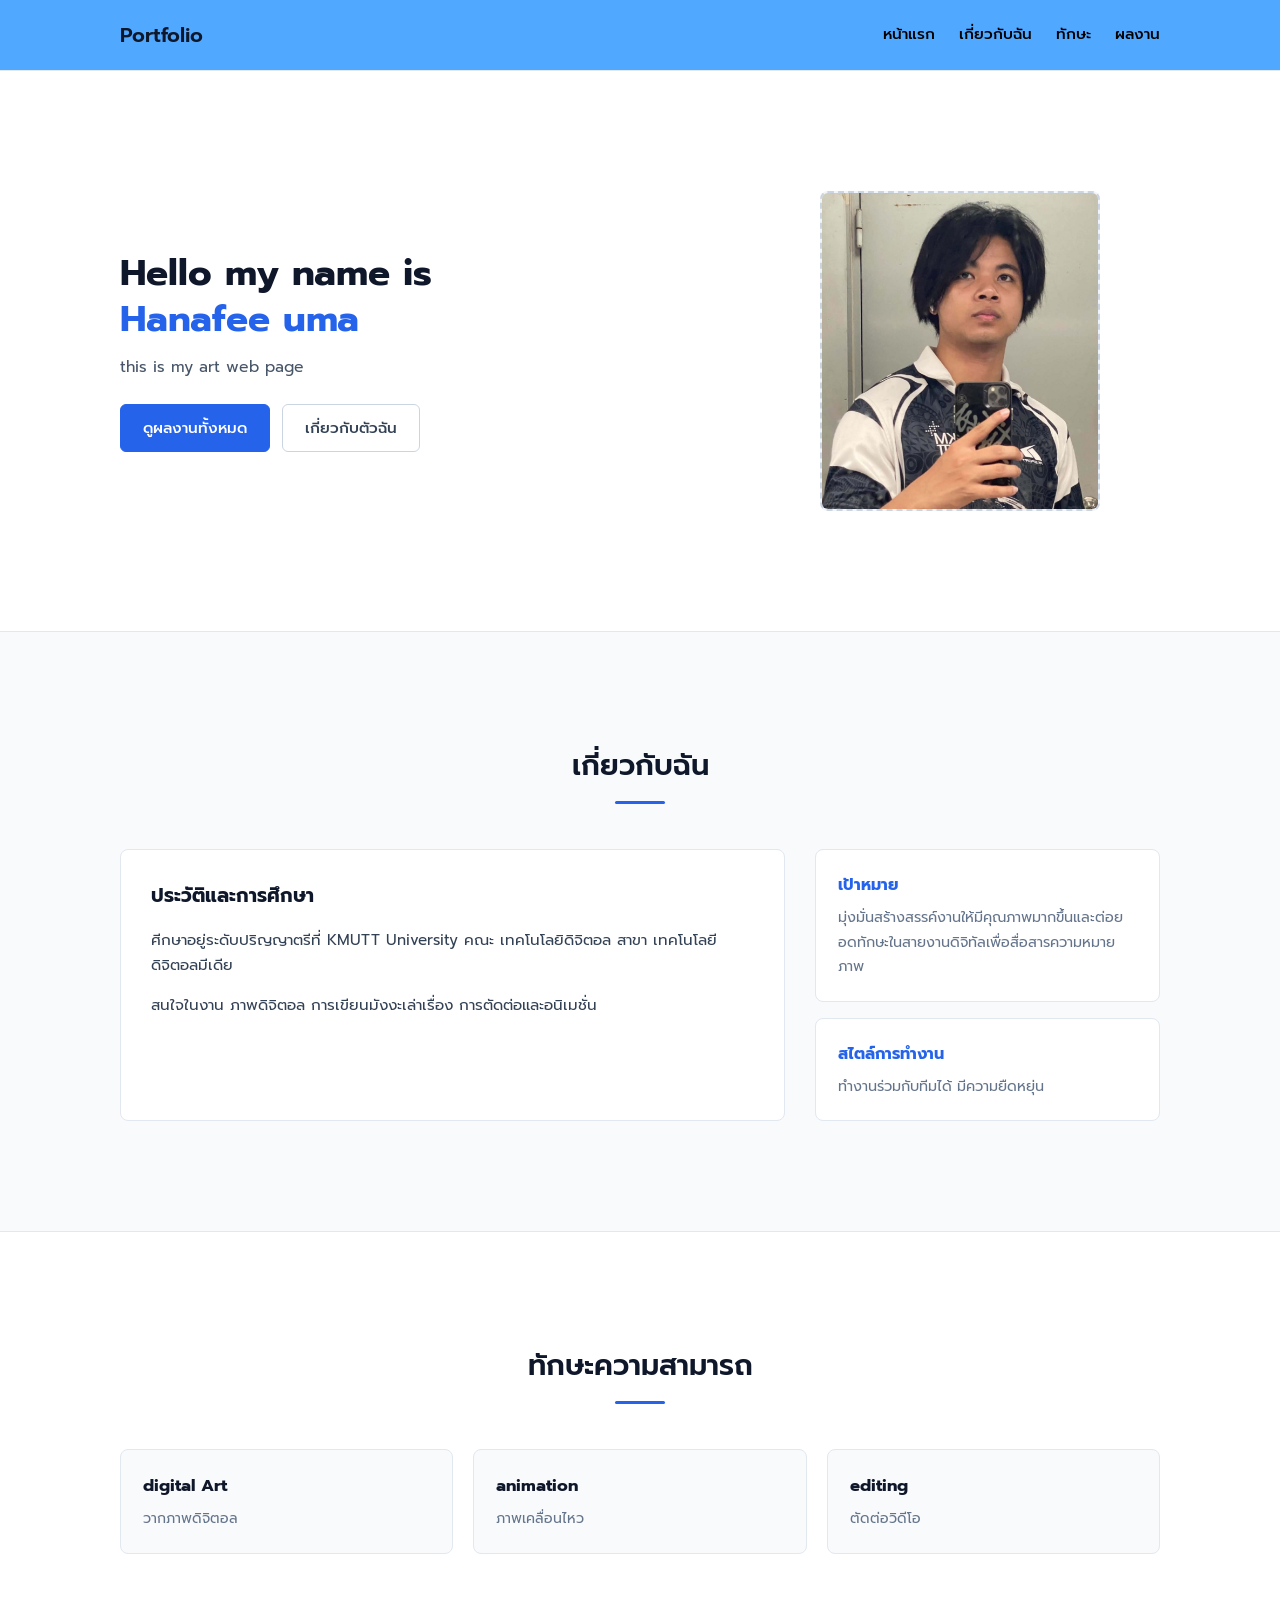
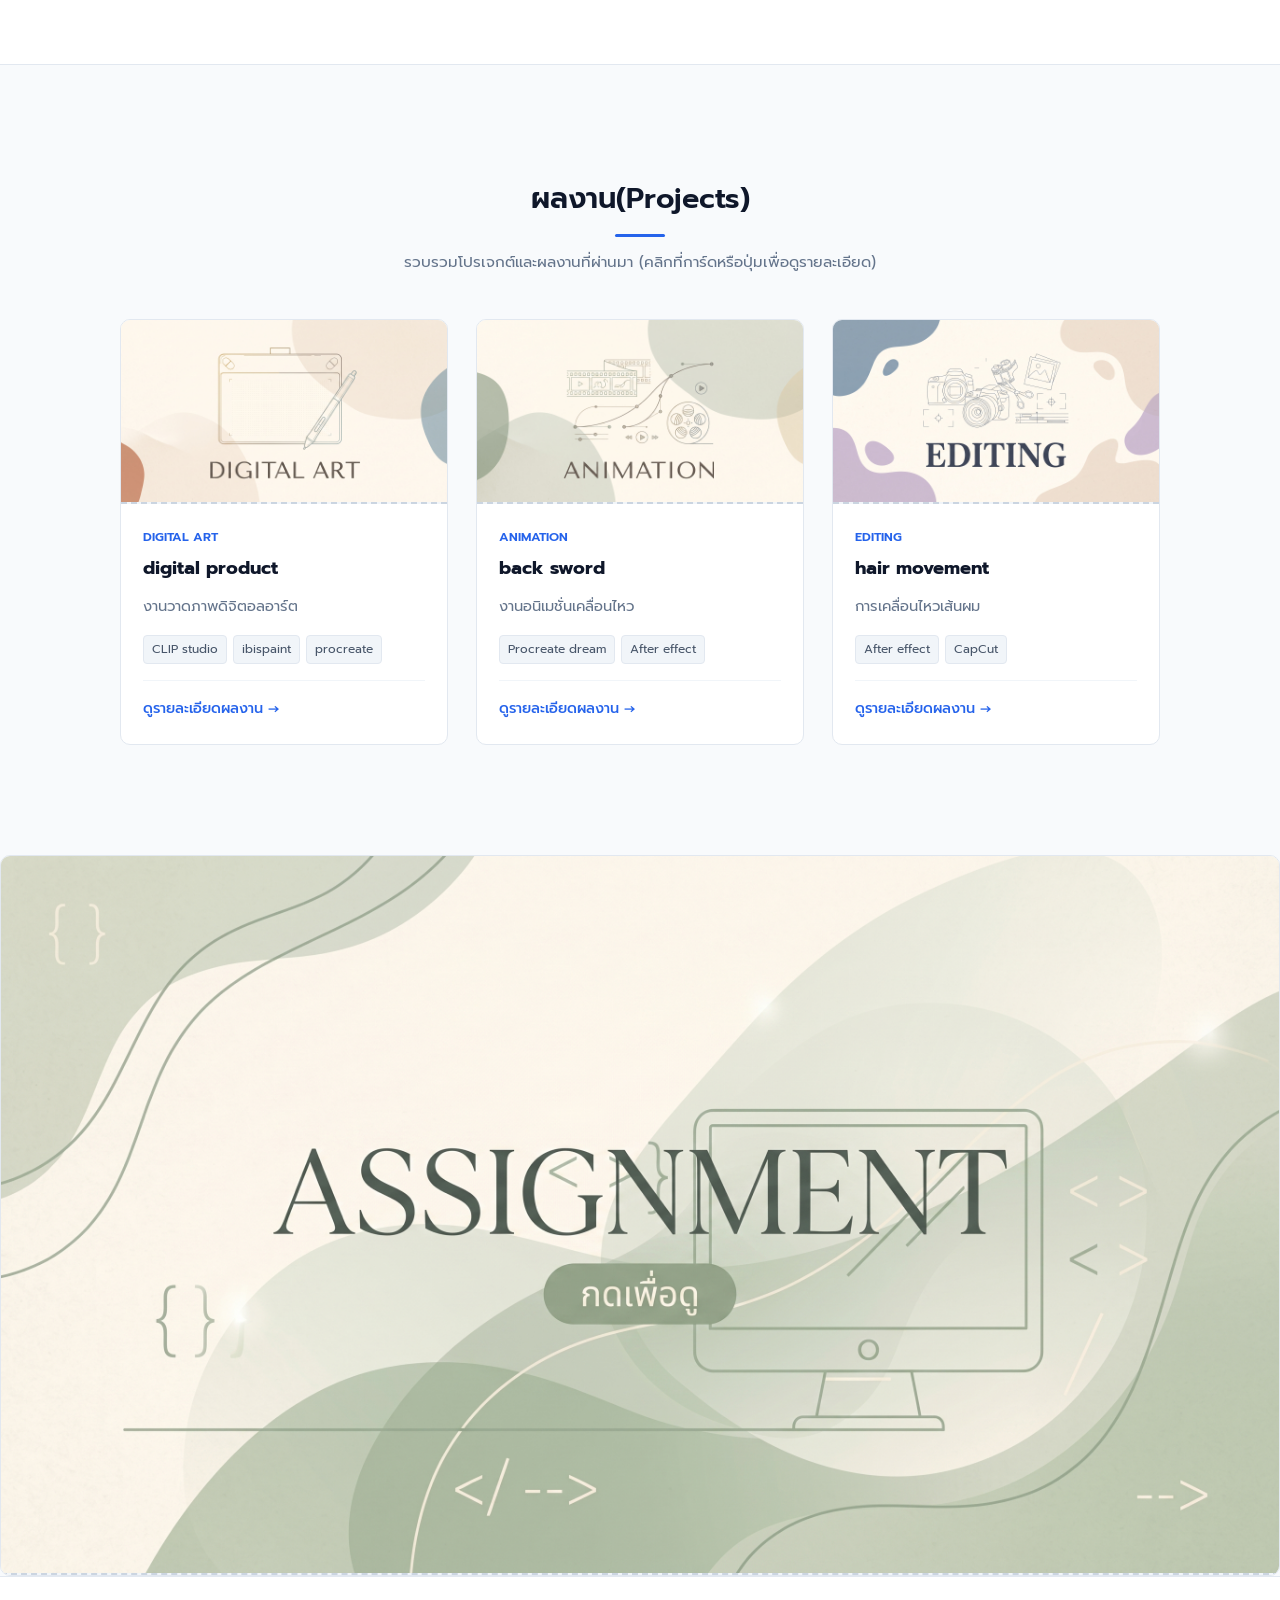
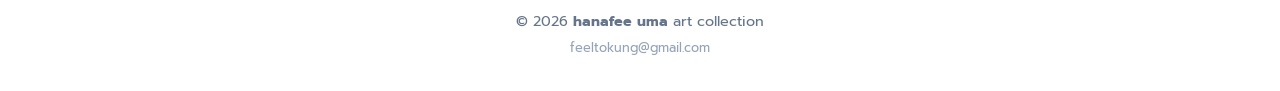
<file: index.html>
<!DOCTYPE html>
<html lang="th">
<head>
    <meta charset="UTF-8">
    <meta name="viewport" content="width=device-width, initial-scale=1.0">
    <title>Portfolio 1050</title>
    <link rel="preconnect" href="https://fonts.googleapis.com">
    <link rel="preconnect" href="https://fonts.gstatic.com" crossorigin>
    <link href="https://fonts.googleapis.com/css2?family=Prompt:wght@300;400;500;600&display=swap" rel="stylesheet">
    <link rel="stylesheet" href="style.css">
</head>
<body>
    

    <!-- ================= NAVBAR ================= -->
    <header class="navbar">
        <div class="container nav-container">
            <a href="#home" class="logo">Portfolio</a>
            <nav>
                <ul class="nav-links">
                    <li><a href="#home">หน้าแรก</a></li>
                    <li><a href="#about">เกี่ยวกับฉัน</a></li>
                    <li><a href="#skills">ทักษะ</a></li>
                    <li><a href="#projects">ผลงาน</a></li>
                </ul>
            </nav>
        </div>
    </header>

    <!-- ================= HERO SECTION ================= -->
    <section id="home" class="hero">
        <div class="container hero-container">
            <div class="hero-text">
                <h1>Hello my name is<br><span class="highlight">Hanafee uma</span></h1>
                <p>
                   this is my art web page
                </p>
                <div class="hero-actions">
                    <a href="#projects" class="btn btn-primary">ดูผลงานทั้งหมด</a>
                    <a href="#about" class="btn btn-secondary">เกี่ยวกับตัวฉัน</a>
                </div>
            </div>

            <div class="hero-image-wrap">
                <!-- ✏️ ช่องว่างใส่รูปโปรไฟล์ -->
                <div class="image-box hero-placeholder"> 
                    <img src="images/p-1.jpg" alt="รูปโปรไฟล์">
                </div>
            </div>
        </div>
    </section>

    <!-- ================= ABOUT SECTION ================= -->
    <section id="about" class="section about-section">
        <div class="container">
            <div class="section-title-wrap">
                <h2>เกี่ยวกับฉัน</h2>
                <div class="title-line"></div>
            </div>

            <div class="about-container">
                <div class="about-card">
                    <h3>ประวัติและการศึกษา</h3>
                    <p>
                        ศีกษาอยู่ระดับปริญญาตรีที่ KMUTT University คณะ เทคโนโลยิดิจิตอล สาขา เทคโนโลยีดิจิตอลมีเดีย
                    </p>
                    <p>
                        สนใจในงาน ภาพดิจิตอล การเขียนมังงะเล่าเรื่อง การตัดต่อและอนิเมชั่น
                    </p>
                </div>

                <div class="about-highlights">
                    <div class="highlight-item">
                        <h4>เป้าหมาย</h4>
                        <p>มุ่งมั่นสร้างสรรค์งานให้มีคุณภาพมากขึ้นและต่อยอดทักษะในสายงานดิจิทัลเพื่อสื่อสารความหมายภาพ</p>
                    </div>
                    <div class="highlight-item">
                        <h4>สไตล์การทำงาน</h4>
                        <p>ทำงานร่วมกับทีมได้ มีความยืดหยุ่น </p>
                    </div>
                </div>
            </div>
        </div>
    </section>

    <!-- ================= SKILLS SECTION ================= -->
    <section id="skills" class="section skills-section">
        <div class="container">
            <div class="section-title-wrap">
                <h2>ทักษะความสามารถ</h2>
                <div class="title-line"></div>
            </div>

            <div class="skills-grid">
                <div class="skill-card">
                    <h4>digital Art</h4>
                    <p>วากภาพดิจิตอล</p>
                </div>
                <div class="skill-card">
                    <h4>animation</h4>
                    <p>ภาพเคลื่อนไหว</p>
                </div>
                <div class="skill-card">
                    <h4>editing</h4>
                    <p>ตัดต่อวิดีโอ</p>
                </div>
            </div>
        </div>
    </section>

    <!-- ================= PROJECTS SECTION ================= -->
    <section id="projects" class="section projects-section">
        <div class="container">
            <div class="section-title-wrap">
                <h2>ผลงาน(Projects)</h2>
                <div class="title-line"></div>
                <p class="section-subtitle">รวบรวมโปรเจกต์และผลงานที่ผ่านมา (คลิกที่การ์ดหรือปุ่มเพื่อดูรายละเอียด)</p>
            </div>

            <div class="projects-grid">

                <!-- 🌟 ชิ้นงานที่ 1 -->
                <div class="project-card">
                    <a href="project-1.html" class="project-img-link">
                        <div class="image-box project-placeholder">
                            
                        <img src="images/p-3.jpg" alt="ชื่อผลงาน 1">
                        </div>
                    </a>
                    <div class="project-info">
                        <span class="project-category">digitaL Art</span>
                        <h3><a href="project-1.html">digital product</a></h3>
                        <p>
                           งานวาดภาพดิจิตอลอาร์ต
                        </p>
                        <div class="project-tags">
                            <span>CLIP studio</span>
                            <span>ibispaint</span>
                            <span>procreate</span>
                        </div>
                        <div class="project-card-footer">
                            <a href="project-1.html" class="btn-detail">ดูรายละเอียดผลงาน &rarr;</a>
                        </div>
                    </div>
                </div>

                <!-- 🌟 ชิ้นงานที่ 2 -->
                <div class="project-card">
                    <a href="project-2.html" class="project-img-link">
                        <div class="image-box project-placeholder">
                          
                           <img src="images/p-4.jpg" alt="ชื่อผลงาน 2">
                        </div>
                    </a>
                    <div class="project-info">
                        <span class="project-category">animation</span>
                        <h3><a href="project-2.html">back sword</a></h3>
                        <p>
                            งานอนิเมชั่นเคลื่อนไหว
                        </p>
                        <div class="project-tags">
                            <span>Procreate dream</span>
                            <span>After effect</span>
                           
                        </div>
                        <div class="project-card-footer">
                            <a href="project-2.html" class="btn-detail">ดูรายละเอียดผลงาน &rarr;</a>
                        </div>
                    </div>
                </div>

                <!-- 🌟 ชิ้นงานที่ 3 -->
                <div class="project-card">
                    <a href="project-3.html" class="project-img-link">
                        <div class="image-box project-placeholder">
                            <img src="images/p-5.jpg" alt="ชื่อผลงาน 3">
                        </div>
                    </a>
                    <div class="project-info">
                        <span class="project-category">editing</span>
                        <h3><a href="project-3.html">hair movement</a></h3>
                        <p>
                            การเคลื่อนไหวเส้นผม
                        </p>
                        <div class="project-tags">
                            <span>After effect</span>
                            <span>CapCut</span>
                            
                        </div>
                        <div class="project-card-footer">
                            <a href="project-3.html" class="btn-detail">ดูรายละเอียดผลงาน &rarr;</a>
                        </div>
                    </div>
                </div>
            </div>
        </div>
    </section>

   <!--  assingment -->
                <div class="project-card">
                    <a href="project-4.html" class="project-img-link">
                        <div class="image-box project-placeholder">
                            <img src="images/p-7.jpg" alt=>
                        </div>
                    </div>
                </div>
            </div>
        </div>
    </section>

    <!-- ================= FOOTER ================= -->
    <footer class="footer">
        <div class="container footer-content">
            <p>&copy; 2026 <strong>hanafee uma</strong> art collection</p>
            <p class="footer-note">feeltokung@gmail.com</p>
        </div>
    </footer>

</body>
</html>
</file>
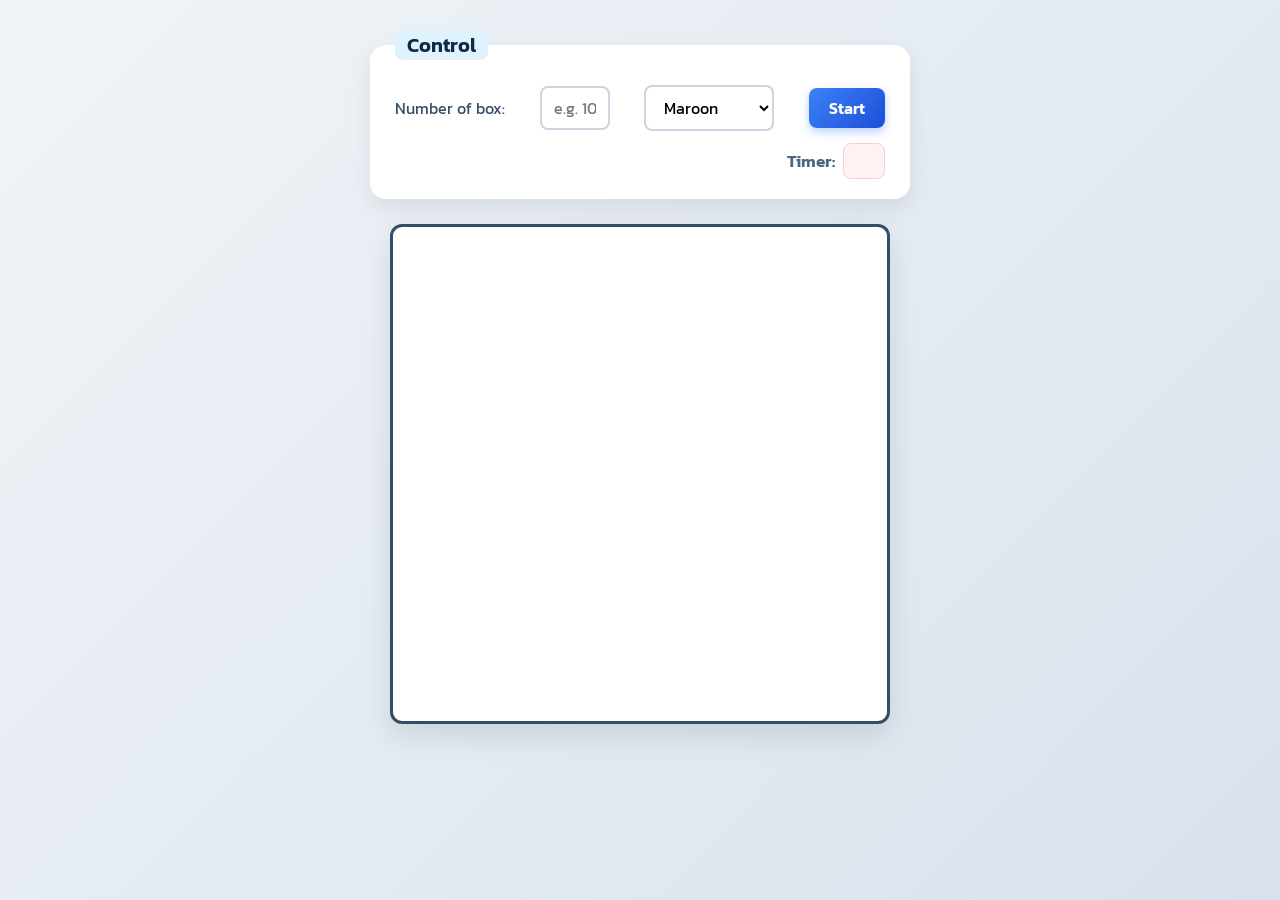
<file: assignment7/index.html>
<!DOCTYPE html>
<html lang="en">
	<head>
		<meta charset="UTF-8">
		<meta name="viewport" content="width=device-width, initial-scale=1.0">
		<title>Square game</title>
		<script type="text/javascript" src="game.js"></script>
		<link rel="stylesheet" type="text/css" href="game.css">
	</head>
	<body>
		<!-- these codes were adapted from https://courses.cs.washington.edu/courses/cse154/17sp/lecture/more-dom/code/squares.html  -->

		<fieldset>
			<legend>Control</legend>
			<label for="numbox">Number of box: </label>
			<input type="text" name="numbox" id="numbox" placeholder="e.g. 10">
			<select name="color" id="color">
				<option value="maroon">Maroon</option>
				<option value="lightgreen">Lightgreen</option>
				<option value="magenta">Magenta</option>
			</select>
			<button id="start">Start</button>
			<div id="timerClock"> Timer:
				<div id="clock"></div>
			</div>
		</fieldset>

		<div id="container">
			<div id="layer"></div>
		</div>
	
	</body>
</html>
</file>
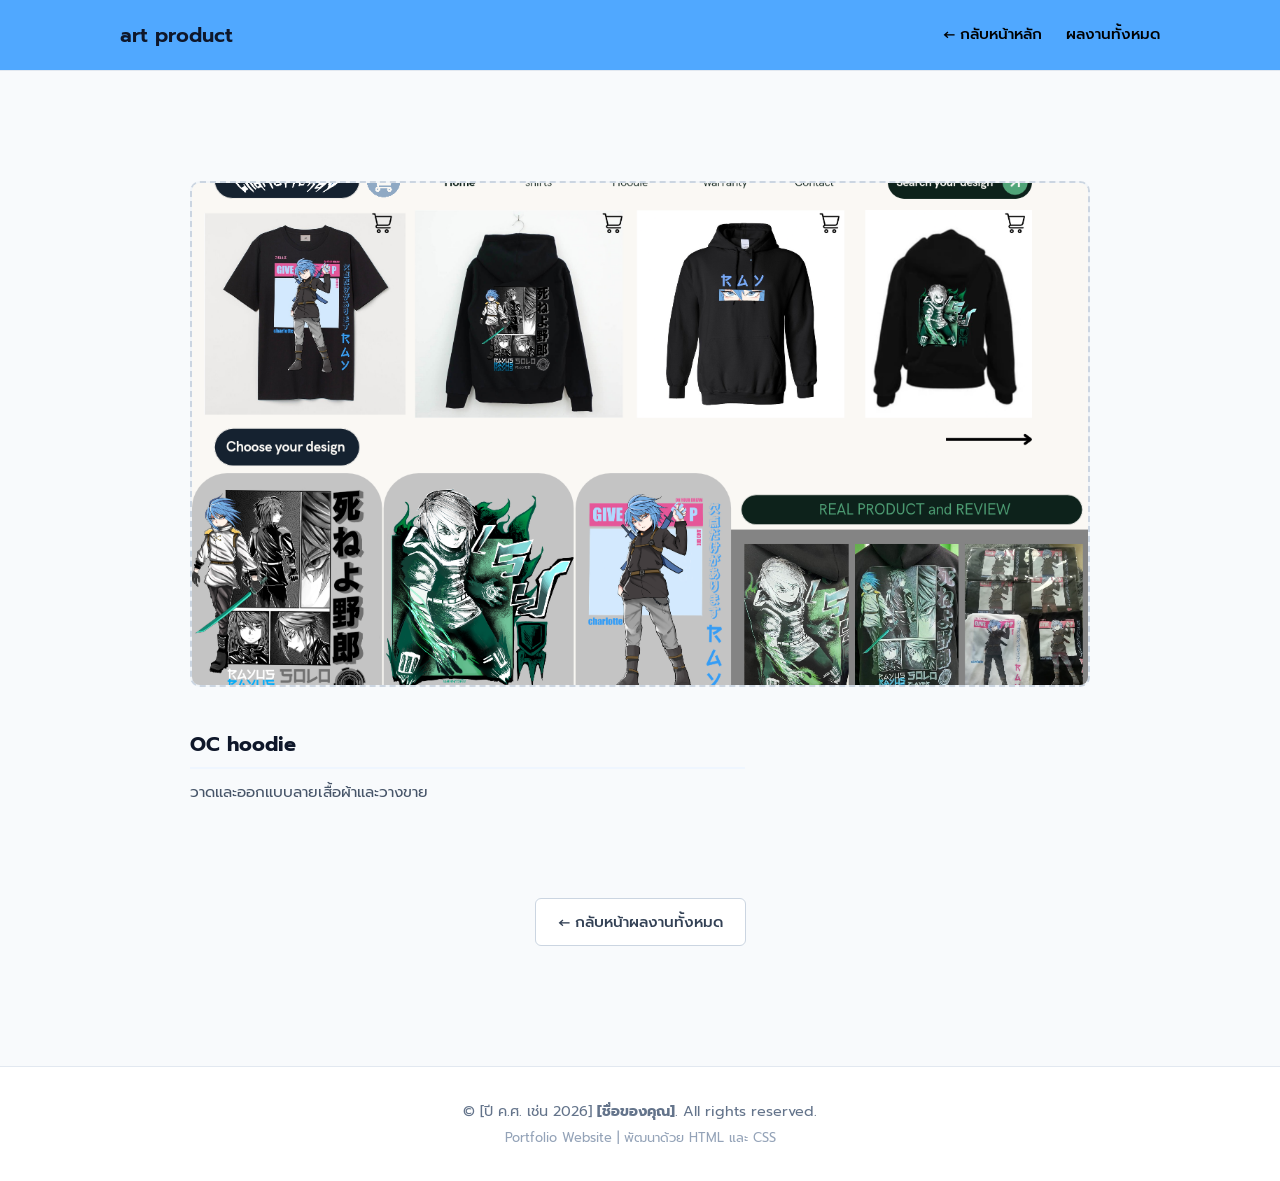
<file: project-1.html>
<!DOCTYPE html>
<html lang="th">
<head>
    <meta charset="UTF-8">
    <meta name="viewport" content="width=device-width, initial-scale=1.0">
    <title>[ชื่อผลงานที่ 1] - รายละเอียดผลงาน</title>
    <link rel="preconnect" href="https://fonts.googleapis.com">
    <link rel="preconnect" href="https://fonts.gstatic.com" crossorigin>
    <link href="https://fonts.googleapis.com/css2?family=Prompt:wght@300;400;500;600&display=swap" rel="stylesheet">
    <link rel="stylesheet" href="style.css">
</head>
<body>

    <!-- ================= NAVBAR ================= -->
    <header class="navbar">
        <div class="container nav-container">
            <a href="index.html" class="logo">art product</a>
            <nav>
                <ul class="nav-links">
                    <li><a href="index.html">← กลับหน้าหลัก</a></li>
                    <li><a href="index.html#projects">ผลงานทั้งหมด</a></li>
                </ul>
            </nav>
        </div>
    </header>

    <!-- ================= PROJECT DETAIL ================= -->
    <main class="section project-detail-section">
        <div class="container detail-container">

            <!-- ✏️ ช่องว่างสำหรับรูปภาพหลัก (Main Banner Image) -->
            <div class="image-box detail-main-image">
                <img src="images/p-2.png" alt="ชื่อผลงานที่ 1: เช่น Web Application Platform">
            </div>

            <!-- ข้อมูลเนื้อหาและรายละเอียดของงาน -->
            <div class="detail-content-grid">
                
                <!-- ฝั่งซ้าย: คำอธิบายอย่างละเอียด -->
                <div class="detail-text-col">
                    <div class="detail-block">
                        <h3>OC hoodie</h3>
                        <p>
                            วาดและออกแบบลายเสื้อผ้าและวางขาย
                        </p>

                    </div>
                </div>

            </div>

            <!-- ปุ่มนำทางด้านล่าง -->
            <div class="detail-footer-nav">
                <a href="index.html#projects" class="btn btn-secondary">&larr; กลับหน้าผลงานทั้งหมด</a>
            </div>

        </div>
    </main>

    <!-- ================= FOOTER ================= -->
    <footer class="footer">
        <div class="container footer-content">
            <p>&copy; [ปี ค.ศ. เช่น 2026] <strong>[ชื่อของคุณ]</strong>. All rights reserved.</p>
            <p class="footer-note">Portfolio Website | พัฒนาด้วย HTML และ CSS</p>
        </div>
    </footer>

</body>
</html>
</file>
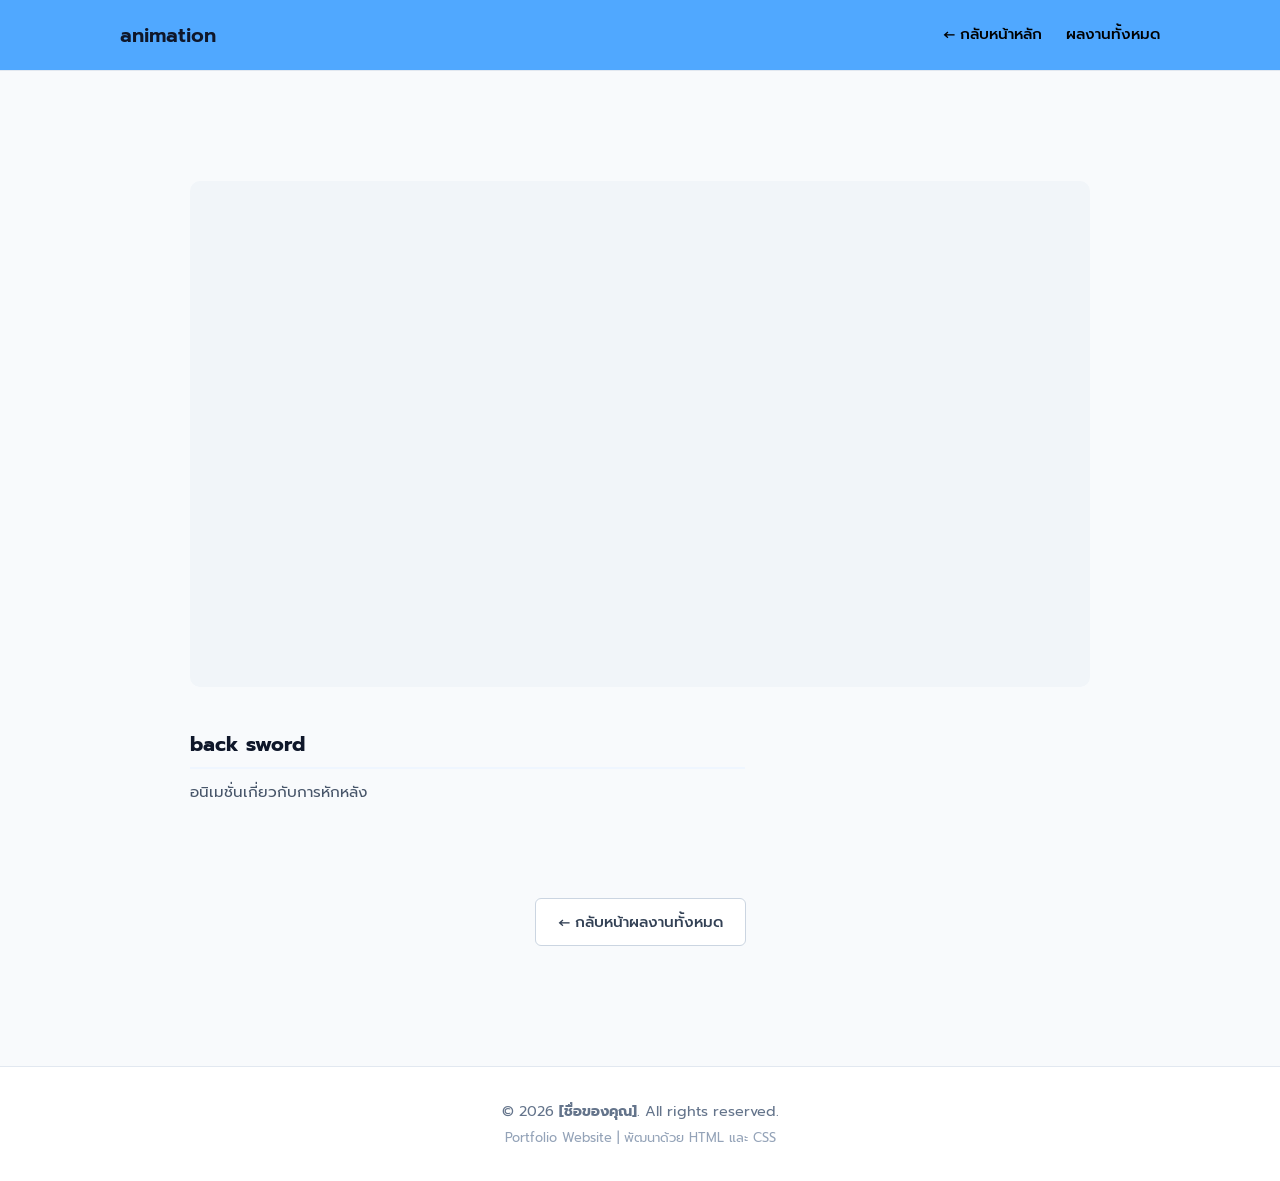
<file: project-2.html>
<!DOCTYPE html>
<html lang="th">
<head>
    <meta charset="UTF-8">
    <meta name="viewport" content="width=device-width, initial-scale=1.0">
    <title>[ชื่อผลงานที่ 2] - รายละเอียดผลงาน</title>
    <link rel="preconnect" href="https://fonts.googleapis.com">
    <link rel="preconnect" href="https://fonts.gstatic.com" crossorigin>
    <link href="https://fonts.googleapis.com/css2?family=Prompt:wght@300;400;500;600&display=swap" rel="stylesheet">
    <link rel="stylesheet" href="style.css">
</head>
<body>

    <!-- ================= NAVBAR ================= -->
    <header class="navbar">
        <div class="container nav-container">
            <a href="index.html" class="logo">animation</a>
            <nav>
                <ul class="nav-links">
                    <li><a href="index.html">← กลับหน้าหลัก</a></li>
                    <li><a href="index.html#projects">ผลงานทั้งหมด</a></li>
                </ul>
            </nav>
        </div>
    </header>

    <!-- ================= PROJECT DETAIL ================= -->
    <main class="section project-detail-section">
        <div class="container detail-container">


           
            <div class="image-box detail-main-image" style="padding: 0; border: none; aspect-ratio: 16/9;">
                <iframe 
                    width="100%" 
                    height="100%" 
                    src="https://www.youtube.com/embed/_OjbWyj_1xU" 
                    title="YouTube video player" 
                    frameborder="0" 
                    allow="accelerometer; autoplay; clipboard-write; encrypted-media; gyroscope; picture-in-picture; web-share" 
                    allowfullscreen
                    style="border-radius: 8px;">
                </iframe>
            </div>

        
            <div class="detail-content-grid">
                
              
                <div class="detail-text-col">
                    <div class="detail-block">
                        <h3>back sword</h3>
                        <p>
                            อนิเมชั่นเกี่ยวกับการหักหลัง
                        </p>
                    </div>
                </div>

            </div>

            <!-- ปุ่มนำทางด้านล่าง -->
            <div class="detail-footer-nav">
                <a href="index.html#projects" class="btn btn-secondary">&larr; กลับหน้าผลงานทั้งหมด</a>
            </div>

        </div>
    </main>

    <!-- ================= FOOTER ================= -->
    <footer class="footer">
        <div class="container footer-content">
            <p>&copy; 2026 <strong>[ชื่อของคุณ]</strong>. All rights reserved.</p>
            <p class="footer-note">Portfolio Website | พัฒนาด้วย HTML และ CSS</p>
        </div>
    </footer>

</body>
</html>
</file>
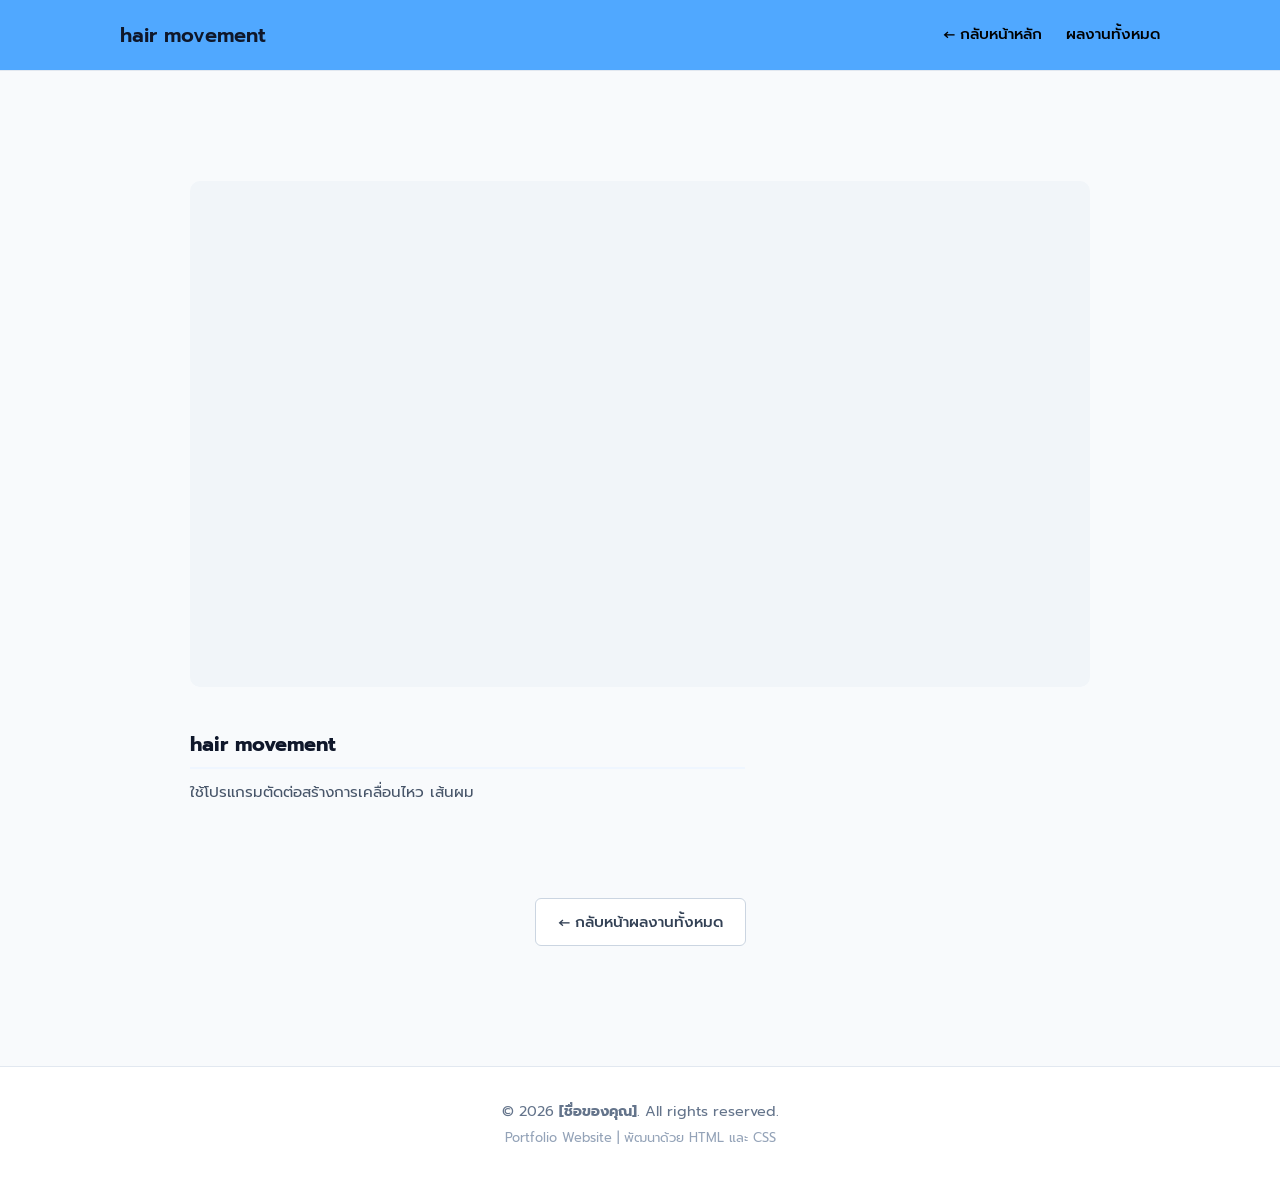
<file: project-3.html>
<!DOCTYPE html>
<html lang="th">
<head>
    <meta charset="UTF-8">
    <meta name="viewport" content="width=device-width, initial-scale=1.0">
    <title>art and product - รายละเอียดผลงาน</title>
    <link rel="preconnect" href="https://fonts.googleapis.com">
    <link rel="preconnect" href="https://fonts.gstatic.com" crossorigin>
    <link href="https://fonts.googleapis.com/css2?family=Prompt:wght@300;400;500;600&display=swap" rel="stylesheet">
    <link rel="stylesheet" href="style.css">
</head>
<body>

    <!-- ================= NAVBAR ================= -->
    <header class="navbar">
        <div class="container nav-container">
            <a href="index.html" class="logo">hair movement</a>
            <nav>
                <ul class="nav-links">
                    <li><a href="index.html">← กลับหน้าหลัก</a></li>
                    <li><a href="index.html#projects">ผลงานทั้งหมด</a></li>
                </ul>
            </nav>
        </div>
    </header>

    <!-- ================= PROJECT DETAIL ================= -->
    <main class="section project-detail-section">
        <div class="container detail-container">

           

            <div class="image-box detail-main-image" style="padding: 0; border: none; aspect-ratio: 16/9;">
    <iframe 
        width="100%" 
        height="100%" 
        src="https://www.youtube.com/embed/QRoK5KVPer0" 
        title="YouTube video player" 
        frameborder="0" 
        allow="accelerometer; autoplay; clipboard-write; encrypted-media; gyroscope; picture-in-picture; web-share" 
        allowfullscreen
        style="border-radius: 8px;">
    </iframe>
</div>

            <div class="detail-content-grid">
                
             
                <div class="detail-text-col">
                    <div class="detail-block">
                        <h3>hair movement</h3>
                        <p>
                          ใช้โปรแกรมตัดต่อสร้างการเคลื่อนไหว เส้นผม
                        </p>

                    </div>
                </div>

            </div>

            <!-- ปุ่มนำทางด้านล่าง -->
            <div class="detail-footer-nav">
                <a href="index.html#projects" class="btn btn-secondary">&larr; กลับหน้าผลงานทั้งหมด</a>
            </div>

        </div>
    </main>

    <!-- ================= FOOTER ================= -->
    <footer class="footer">
        <div class="container footer-content">
            <p>&copy; 2026 <strong>[ชื่อของคุณ]</strong>. All rights reserved.</p>
            <p class="footer-note">Portfolio Website | พัฒนาด้วย HTML และ CSS</p>
        </div>
    </footer>

</body>
</html>
</file>
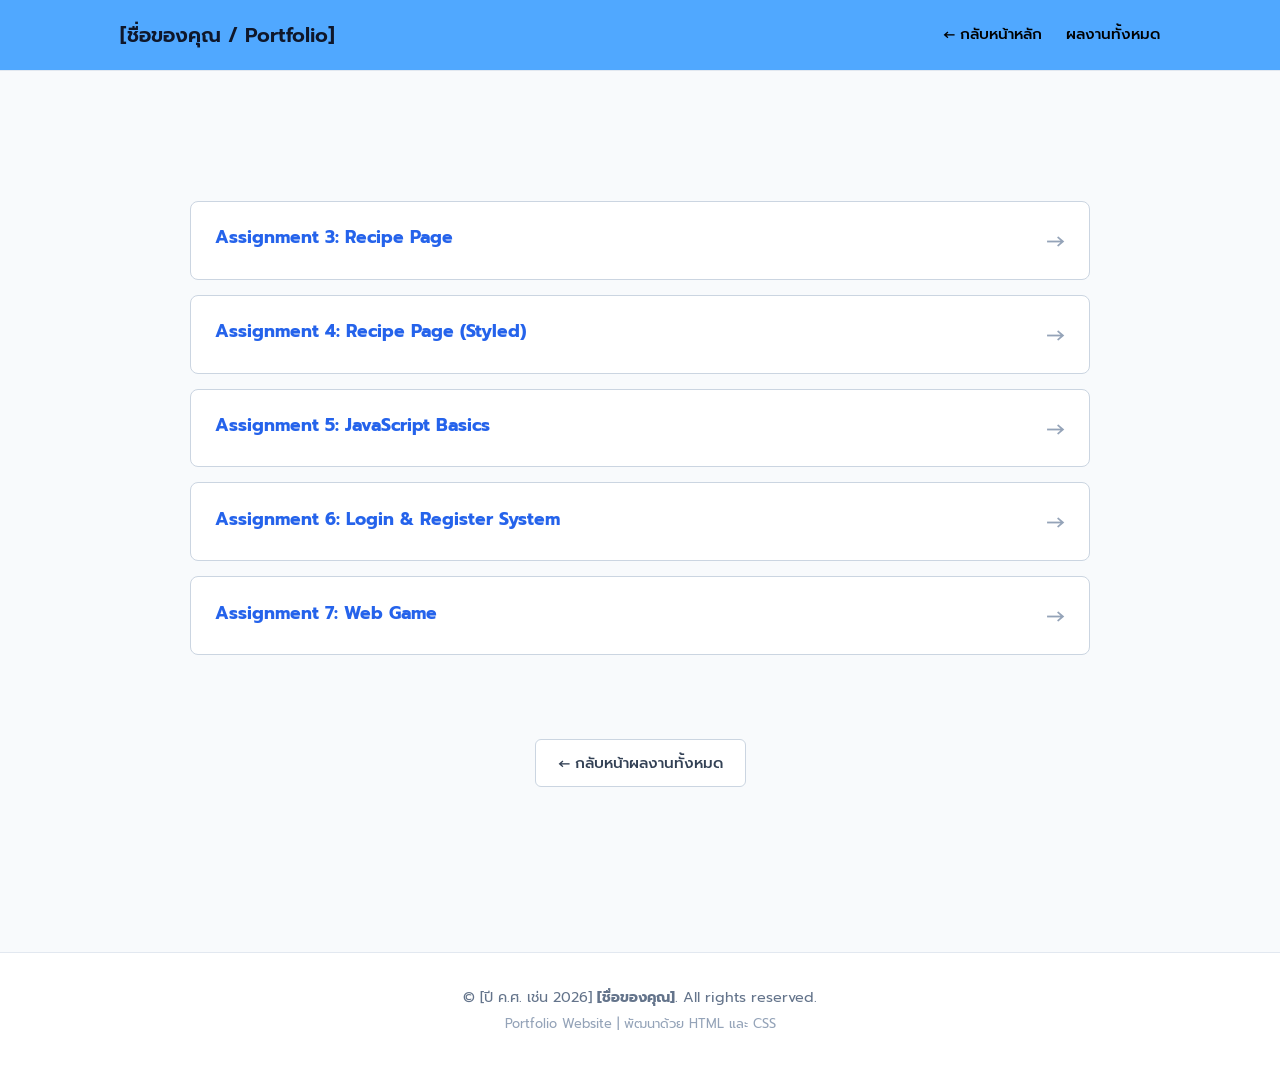
<file: project-4.html>
<!DOCTYPE html>
<html lang="th">
<head>
    <meta charset="UTF-8">
    <meta name="viewport" content="width=device-width, initial-scale=1.0">
    <title>Web Development Assignments - รายละเอียดผลงาน</title>
    <link rel="preconnect" href="https://fonts.googleapis.com">
    <link rel="preconnect" href="https://fonts.gstatic.com" crossorigin>
    <link href="https://fonts.googleapis.com/css2?family=Prompt:wght@300;400;500;600&display=swap" rel="stylesheet">
    <link rel="stylesheet" href="style.css">
    <style>
    </style>
</head>
<body>

    <!-- ================= NAVBAR ================= -->
    <header class="navbar">
        <div class="container nav-container">
            <a href="index.html" class="logo">[ชื่อของคุณ / Portfolio]</a>
            <nav>
                <ul class="nav-links">
                    <li><a href="index.html">← กลับหน้าหลัก</a></li>
                    <li><a href="index.html#projects">ผลงานทั้งหมด</a></li>
                </ul>
            </nav>
        </div>
    </header>

    <!-- ================= PROJECT DETAIL ================= -->
    <main class="section project-detail-section">
        <div class="container detail-container">

    
            <!-- ข้อมูลเนื้อหาและรายละเอียดของงาน -->
            <div class="detail-content-grid" style="grid-template-columns: 1fr;"> <!-- ปรับให้เป็น 1 คอลัมน์กว้างๆ -->
                
                <div class="detail-text-col">
                    <div class="detail-block">
                       
                        <!-- ================= รายการปุ่ม ASSIGNMENT ================= -->
                        <div class="assignment-list">
                            
                            <!-- Assignment 3 -->
                            <a href="./assignment-3/recipe.html" target="_blank" class="assignment-btn">
                                <div class="assignment-info">
                                    <h4>Assignment 3: Recipe Page</h4>
                                   
                                </div>
                                <div class="assignment-icon">&rarr;</div>
                            </a>

                            <!-- Assignment 4 -->
                            <a href="./assignment4/recipe.html" target="_blank" class="assignment-btn">
                                <div class="assignment-info">
                                    <h4>Assignment 4: Recipe Page (Styled)</h4>
                                   
                                </div>
                                <div class="assignment-icon">&rarr;</div>
                            </a>

                            <!-- Assignment 5 -->
                            <a href="./assignment5/index.html" target="_blank" class="assignment-btn">
                                <div class="assignment-info">
                                    <h4>Assignment 5: JavaScript Basics</h4>
                                    
                                </div>
                                <div class="assignment-icon">&rarr;</div>
                            </a>

                            <!-- Assignment 6 -->
                            <a href="./assignment-6/login.html" target="_blank" class="assignment-btn">
                                <div class="assignment-info">
                                    <h4>Assignment 6: Login & Register System</h4>
                                    
                                </div>
                                <div class="assignment-icon">&rarr;</div>
                            </a>

                            <!-- Assignment 7 -->
                            <a href="./assignment7/index.html" target="_blank" class="assignment-btn">
                                <div class="assignment-info">
                                    <h4>Assignment 7: Web Game</h4>
                        
                                </div>
                                <div class="assignment-icon">&rarr;</div>
                            </a>

                        </div>
                       

                    </div>

            </div>

  
            <div class="detail-footer-nav">
                <a href="index.html#projects" class="btn btn-secondary">&larr; กลับหน้าผลงานทั้งหมด</a>
            </div>

        </div>
    </main>

    <!-- ================= FOOTER ================= -->
    <footer class="footer">
        <div class="container footer-content">
            <p>&copy; [ปี ค.ศ. เช่น 2026] <strong>[ชื่อของคุณ]</strong>. All rights reserved.</p>
            <p class="footer-note">Portfolio Website | พัฒนาด้วย HTML และ CSS</p>
        </div>
    </footer>

</body>
</html>
</file>
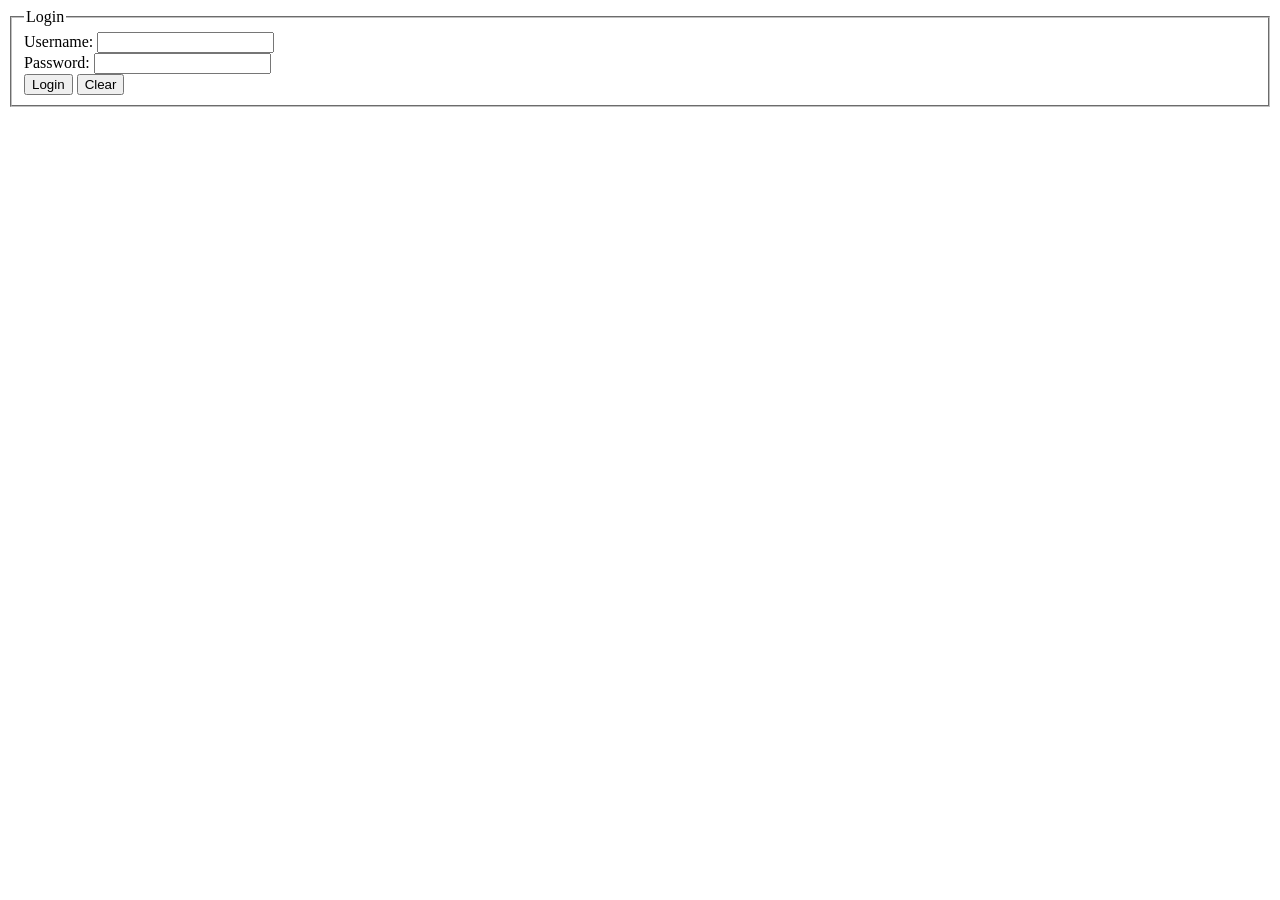
<file: assignment-6/login.html>
<!DOCTYPE html>
<html>
	<head>
		<meta charset="UTF-8">
		<title>Login</title>
		<script type="text/javascript" src="login.js"></script>
	</head>
	<body>
		<form name="myLogin" id = "myLogin">
			<fieldset>
				<legend>Login</legend>
				Username: 
				<input type="text" name="username" id="username" required>
				<br>
				Password: 
				<input type="password" name="password" required>
				<br>
				<input type="submit" value="Login" id="loginBtn">
				<input type="reset" value="Clear" id="clearBtn">

			</fieldset>
			

		</form>
		
	</body>
</html>
</file>
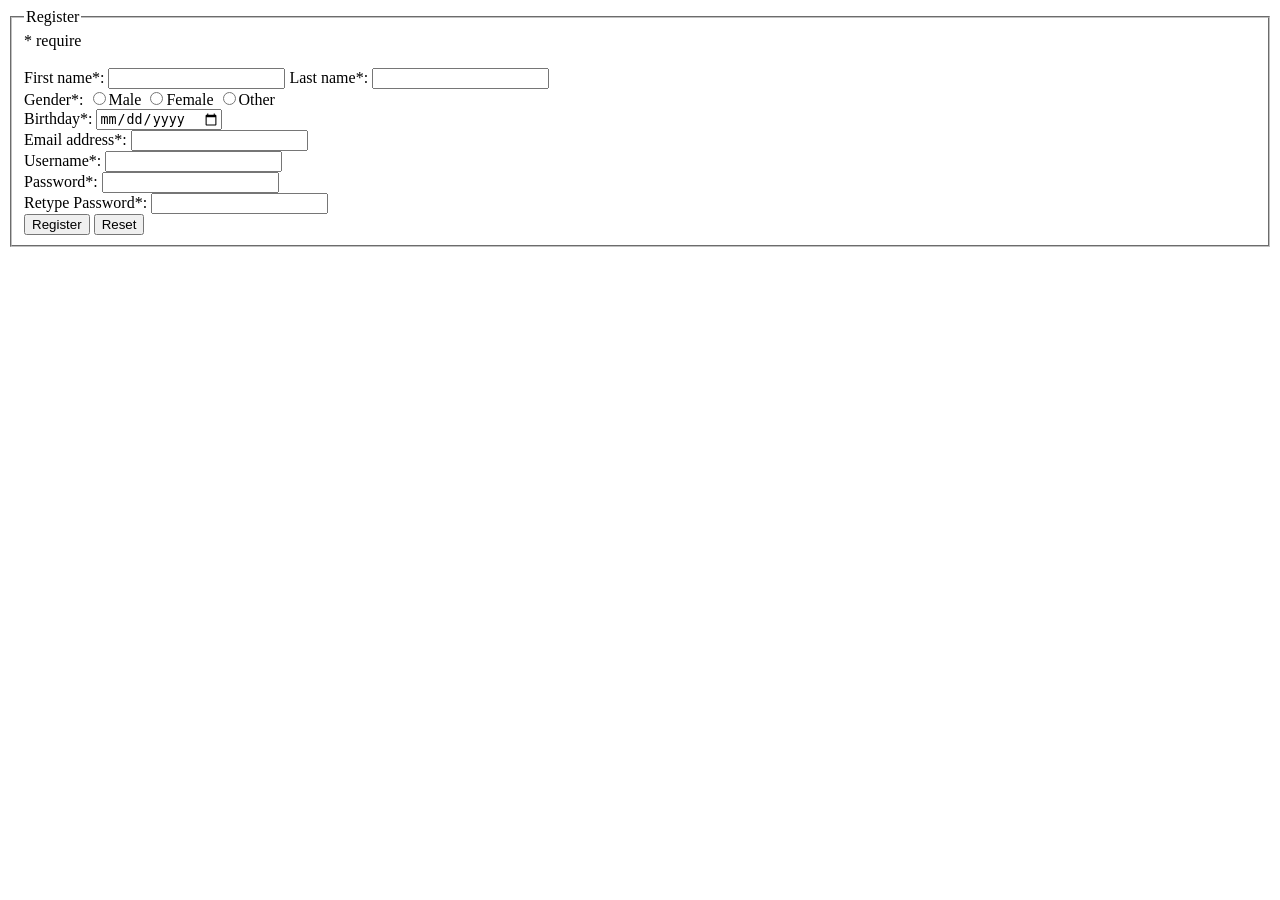
<file: assignment-6/register.html>
<!DOCTYPE html>
<html>
	<head>
		<meta charset="UTF-8">
		<title>Register</title>
		<script type="text/javascript" src="register.js"></script>
	</head>
	<body>
		<form name="myRegister" id="myRegister" action="login.html">
			<fieldset>
				<legend>Register</legend>
				<span>* require</span> <br>
				<span id="errormsg"></span> <br>
				First name*: 
				<input type="text" name="firstname" required>
				Last name*: 
				<input type="text" name="lastname" >
				<br>
				Gender*: 
				<input type="radio" name="gender" value="male" >Male
				<input type="radio" name="gender" value="female" >Female
				<input type="radio" name="gender" value="other" >Other
				<br>
				Birthday*: 
				<input type="date" name="bday" value="" >
				<br>
				Email address*: 
				<input type="email" name="email" >
				<br>
				Username*: 
				<input type="text" name="username" >
				<br>
				Password*: 
				<input type="password" name="password" required>
				<br>
				Retype Password*: 
				<input type="password" name="password" required>
				<br>
				<input type="submit" value="Register" id="registerBtn">
				<input type="reset" value="Reset" id="resetBtn">
			</fieldset>
		</form>

		
	</body>
</html>
</file>
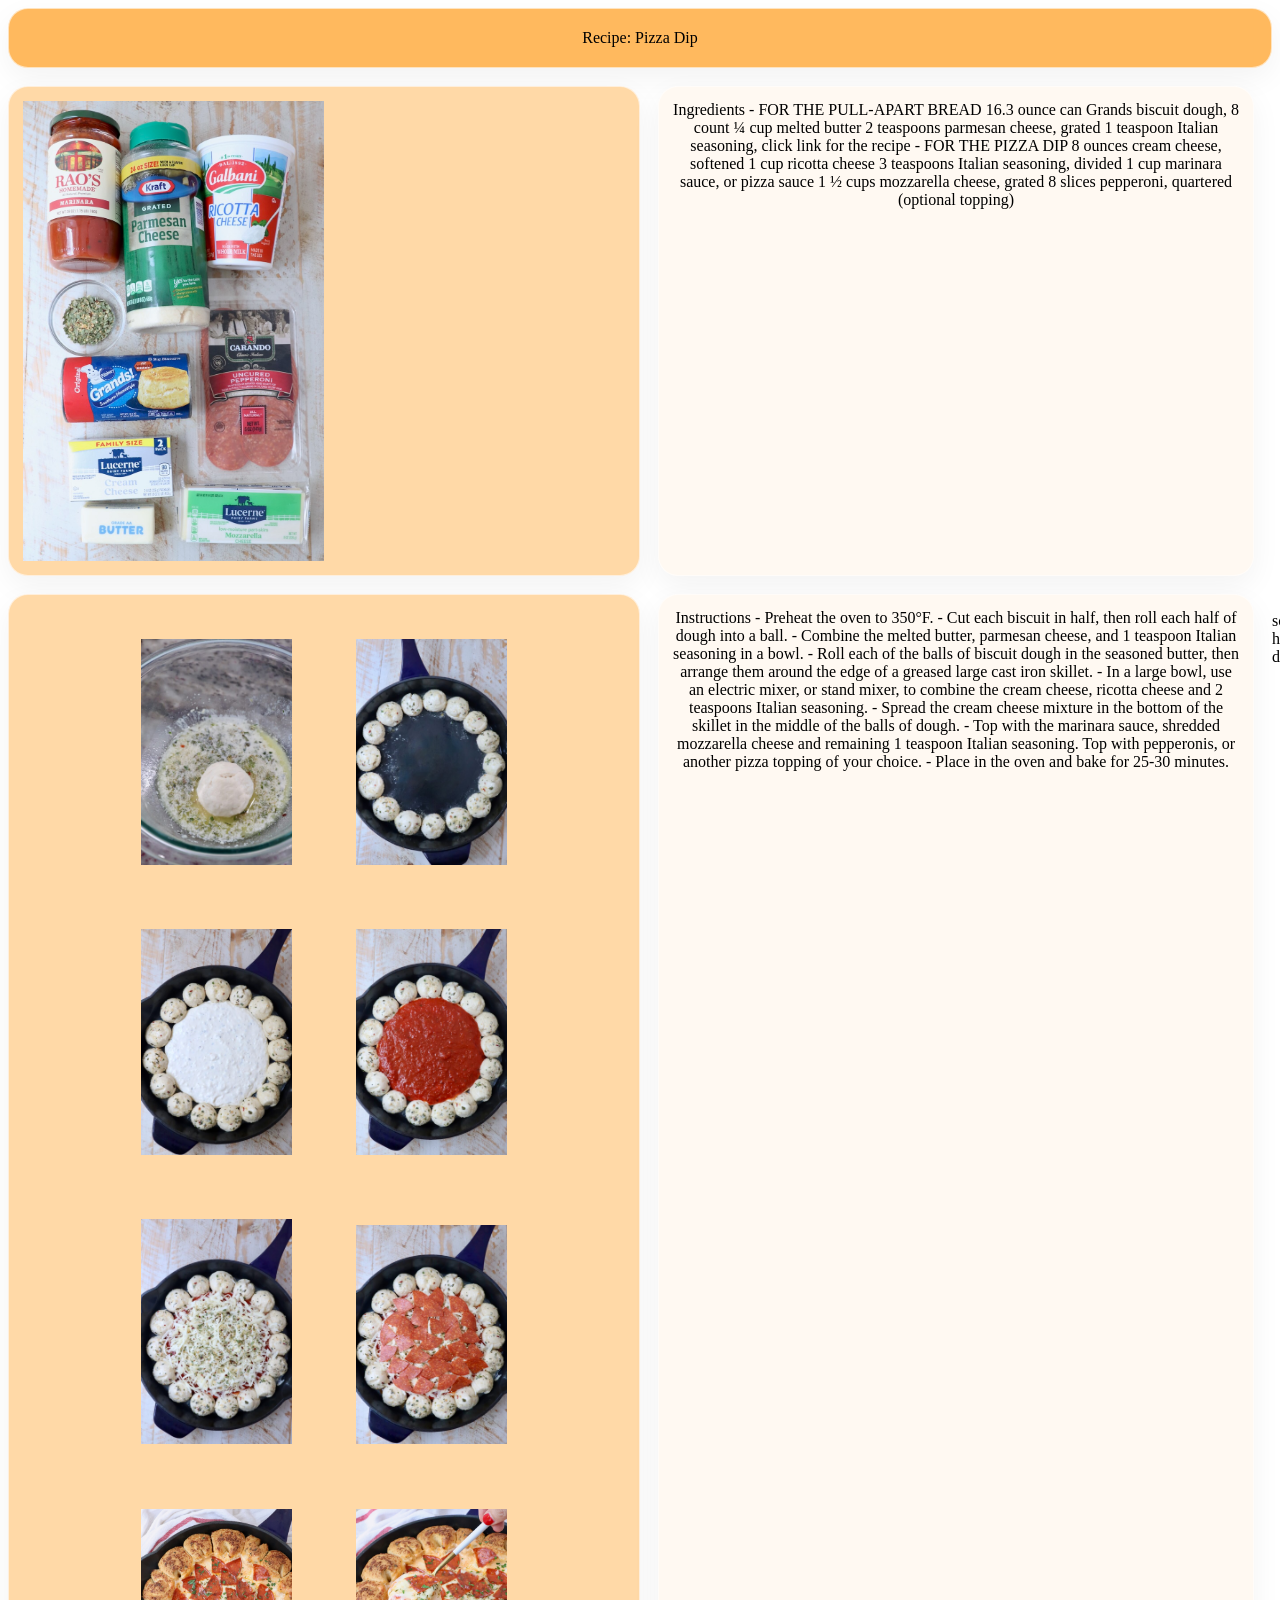
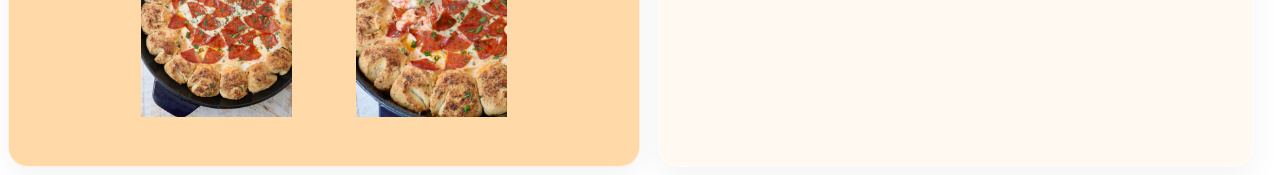
<file: assignment4/recipe.html>
<!DOCTYPE html>
<html>
<head>
	<meta charset='utf-8'>
	<meta http-equiv='X-UA-Compatible' content='IE=edge'>
	<title>Gluten Free General Tso’s Chicken</title>
	<meta name='viewport' content='width=device-width, initial-scale=1'>
	<link rel='stylesheet' type='text/css' media='screen' href='main.css'>
</head>
<body>
	<div class="grid-container">
        <div id="header">Recipe: Pizza Dip</div>
        <div id="main1"> <img src="pic/pizza-dip-1.jpeg" alt=""></div>
        <div id="main2">Ingredients
	- FOR THE PULL-APART BREAD

16.3 ounce can Grands biscuit dough, 8 count
¼ cup melted butter
2 teaspoons parmesan cheese, grated
1 teaspoon Italian seasoning, click link for the recipe

- FOR THE PIZZA DIP

8 ounces cream cheese, softened
1 cup ricotta cheese
3 teaspoons Italian seasoning, divided
1 cup marinara sauce, or pizza sauce
1 ½ cups mozzarella cheese, grated
8 slices pepperoni, quartered (optional topping)	</div>
        <div id="right"><img src="pic/pizza-dip-2.jpeg" alt="">
		<img src="pic/pizza-dip-3.jpeg" alt="">
	    <img src="pic/pizza-dip-4.jpeg" alt="">
        <img src="pic/pizza-dip-5.jpeg" alt="">
        <img src="pic/pizza-dip-6.jpeg" alt="">
        <img src="pic/pizza-dip-7.jpeg" alt="">
        <img src="pic/pizza-dip-8.jpeg" alt="">
        <img src="pic/pizza-dip-9.jpeg" alt="">
       </div>
		
		<div id="footer">Instructions

- Preheat the oven to 350°F.
- Cut each biscuit in half, then roll each half of dough into a ball.
- Combine the melted butter, parmesan cheese, and 1 teaspoon Italian seasoning in a bowl.
- Roll each of the balls of biscuit dough in the seasoned butter, then arrange them around the edge of a greased large cast iron skillet.
- In a large bowl, use an electric mixer, or stand mixer, to combine the cream cheese, ricotta cheese and 2 teaspoons Italian seasoning.
- Spread the cream cheese mixture in the bottom of the skillet in the middle of the balls of dough.
- Top with the marinara sauce, shredded mozzarella cheese and remaining 1 teaspoon Italian seasoning. Top with pepperonis, or another pizza topping of your choice.
- Place in the oven and bake for 25-30 minutes.</div>
	<br>
	source: https://whitneybond.com/pizza-dip/
	
</body>
</html>
</file>
<file: style.css>
* {
    margin: 0;
    padding: 0;
    box-sizing: border-box;
}

html {
    scroll-behavior: smooth;
    font-size: 16px;
}

body {
    font-family: 'Prompt', Arial, sans-serif;
    background-color: #f8fafc;
    color: #334155;
    line-height: 1.7;
}

.container {
    width: 90%;
    max-width: 1040px;
    margin: 0 auto;
}

a {
    text-decoration: none;
    color: inherit;
    transition: 0.2s ease;
}

/* ========================================================
   ปุ่ม (Buttons)
   ======================================================== */
.btn {
    display: inline-block;
    padding: 10px 22px;
    border-radius: 6px;
    font-size: 0.95rem;
    font-weight: 500;
    cursor: pointer;
    transition: 0.2s ease;
}

.btn-primary {
    background-color: #2563eb;
    color: #ffffff !important;
    border: 1px solid #2563eb;
}

.btn-primary:hover {
    background-color: #1d4ed8;
    border-color: #1d4ed8;
}

.btn-secondary {
    background-color: #ffffff;
    color: #334155;
    border: 1px solid #cbd5e1;
}

.btn-secondary:hover {
    background-color: #f1f5f9;
    border-color: #94a3b8;
}

/* ========================================================
   กล่องจำลองใส่รูปภาพ (Placeholders)
   ======================================================== */
.image-box {
    background-color: #f1f5f9;
    border: 2px dashed #cbd5e1;
    border-radius: 8px;
    display: flex;
    align-items: center;
    justify-content: center;
    position: relative;
    overflow: hidden;
    transition: 0.2s ease;
}

.image-box:hover {
    border-color: #2563eb;
}

.placeholder-content {
    text-align: center;
    padding: 20px;
    color: #64748b;
}

.placeholder-icon {
    font-size: 2rem;
    display: block;
    margin-bottom: 6px;
}

.placeholder-title {
    font-weight: 600;
    font-size: 0.95rem;
    color: #475569;
    margin-bottom: 2px;
}

.placeholder-desc {
    font-size: 0.8rem;
    color: #94a3b8;
}

.image-box img {
    width: 100%;
    height: 100%;
    object-fit: cover;
    display: block;
}

/* ========================================================
   หัวข้อประจำ Section
   ======================================================== */
.section {
    padding: 110px 0;
}

.section-title-wrap {
    text-align: center;
    margin-bottom: 45px;
}

.section-title-wrap h2 {
    font-size: 1.8rem;
    color: #0f172a;
    font-weight: 600;
}

.title-line {
    width: 50px;
    height: 3px;
    background-color: #2563eb;
    margin: 10px auto 12px;
    border-radius: 2px;
}

.section-subtitle {
    font-size: 0.95rem;
    color: #64748b;
}

/* ========================================================
   แถบเมนูด้านบน (Navbar)
   ======================================================== */
.navbar {
    background-color: #50a8ff;
    border-bottom: 1px solid #e2e8f0;
    position: sticky;
    top: 0;
    z-index: 100;
}

.nav-container {
    display: flex;
    justify-content: space-between;
    align-items: center;
    padding: 18px 0;
    
}

.logo {
    font-size: 1.25rem;
    font-weight: 600;
    color: #0f172a;
}

.nav-links {
    list-style: none;
    display: flex;
    gap: 24px;
}

.nav-links a {
    font-size: 0.95rem;
    color: #000000;
    font-weight: 500;
}

.nav-links a:hover {
    color: #2563eb;
}

/* ========================================================
   ส่วนแนะนำตัว (Hero Section)
   ======================================================== */
.hero {
    padding: 120px 0;
    background-color: #ffffff;
    border-bottom: 1px solid #e2e8f0;
}

.hero-container {
    display: flex;
    align-items: center;
    justify-content: space-between;
    gap: 40px;
}

.hero-text {
    flex: 1.2;
}

.greeting-tag {
    display: inline-block;
    font-size: 0.85rem;
    background-color: #eff6ff;
    color: #2563eb;
    padding: 4px 12px;
    border-radius: 4px;
    margin-bottom: 14px;
    font-weight: 500;
}

.hero-text h1 {
    font-size: 2.3rem;
    line-height: 1.25;
    color: #0f172a;
    margin-bottom: 12px;
}

.highlight {
    color: #2563eb;
}

.hero-text h3 {
    font-size: 1.15rem;
    font-weight: 400;
    color: #64748b;
    margin-bottom: 16px;
}

.hero-text p {
    font-size: 0.98rem;
    color: #475569;
    margin-bottom: 24px;
    max-width: 520px;
}

.hero-actions {
    display: flex;
    gap: 12px;
}

.hero-image-wrap {
    flex: 0.8;
    display: flex;
    justify-content: center;
}

.hero-placeholder {
    width: 280px;
    height: 320px;
}

/* ========================================================
   เกี่ยวกับฉัน (About Section)
   ======================================================== */
.about-section {
    background-color: #f8fafc;
}

.about-container {
    display: flex;
    gap: 30px;
}

.about-card {
    flex: 1.4;
    background-color: #ffffff;
    padding: 30px;
    border-radius: 8px;
    border: 1px solid #e2e8f0;
}

.about-card h3 {
    font-size: 1.2rem;
    color: #0f172a;
    margin-bottom: 14px;
}

.about-card p {
    margin-bottom: 14px;
    font-size: 0.95rem;
}

.about-card p:last-child {
    margin-bottom: 0;
}

.about-highlights {
    flex: 0.8;
    display: flex;
    flex-direction: column;
    gap: 16px;
}

.highlight-item {
    background-color: #ffffff;
    padding: 22px;
    border-radius: 8px;
    border: 1px solid #e2e8f0;
}

.highlight-item h4 {
    font-size: 1rem;
    color: #2563eb;
    margin-bottom: 6px;
}

.highlight-item p {
    font-size: 0.9rem;
    color: #64748b;
}

/* ========================================================
   ทักษะ (Skills Section)
   ======================================================== */
.skills-section {
    background-color: #ffffff;
    border-top: 1px solid #e2e8f0;
    border-bottom: 1px solid #e2e8f0;
}

.skills-grid {
    display: grid;
    grid-template-columns: repeat(auto-fit, minmax(280px, 1fr));
    gap: 20px;
}

.skill-card {
    background-color: #f8fafc;
    border: 1px solid #e2e8f0;
    padding: 22px;
    border-radius: 8px;
    transition: 0.2s ease;
}

.skill-card:hover {
    border-color: #94a3b8;
    background-color: #ffffff;
}

.skill-card h4 {
    font-size: 1.05rem;
    color: #0f172a;
    margin-bottom: 6px;
}

.skill-card p {
    font-size: 0.88rem;
    color: #64748b;
}

/* ========================================================
   ผลงาน (Projects Section ในหน้าหลัก)
   ======================================================== */
.projects-section {
    background-color: #f8fafc;
}

.projects-grid {
    display: grid;
    grid-template-columns: repeat(auto-fit, minmax(320px, 1fr));
    gap: 28px;
}

.project-card {
    background-color: #ffffff;
    border: 1px solid #e2e8f0;
    border-radius: 10px;
    overflow: hidden;
    display: flex;
    flex-direction: column;
    transition: 0.2s ease;
}

.project-card:hover {
    border-color: #cbd5e1;
    box-shadow: 0 6px 14px rgba(0, 0, 0, 0.05);
}

.project-img-link {
    display: block;
}

.project-placeholder {
    width: 100%;
    aspect-ratio: 16 / 9;
    border-radius: 0;
    border-top: none;
    border-left: none;
    border-right: none;
}

.project-info {
    padding: 22px;
    display: flex;
    flex-direction: column;
    flex-grow: 1;
}

.project-category {
    display: inline-block;
    font-size: 0.78rem;
    color: #2563eb;
    font-weight: 600;
    text-transform: uppercase;
    margin-bottom: 6px;
}

.project-info h3 {
    font-size: 1.15rem;
    color: #0f172a;
    margin-bottom: 10px;
}

.project-info h3 a:hover {
    color: #2563eb;
}

.project-info p {
    font-size: 0.92rem;
    color: #64748b;
    margin-bottom: 16px;
    flex-grow: 1;
}

.project-tags {
    display: flex;
    flex-wrap: wrap;
    gap: 6px;
    margin-bottom: 16px;
}

.project-tags span {
    font-size: 0.75rem;
    background-color: #f1f5f9;
    color: #475569;
    padding: 3px 8px;
    border-radius: 4px;
    border: 1px solid #e2e8f0;
}

.project-card-footer {
    border-top: 1px solid #f1f5f9;
    padding-top: 14px;
}

.btn-detail {
    font-size: 0.9rem;
    color: #2563eb;
    font-weight: 500;
    display: inline-flex;
    align-items: center;
    gap: 4px;
}

.btn-detail:hover {
    color: #1d4ed8;
    text-decoration: underline;
}

/* ========================================================
   หน้าแสดงผลงานแยก (Project Detail Page)
   ======================================================== */
.project-detail-section {
    background-color: #f8fafc;
    min-height: calc(100vh - 160px);
}

.detail-container {
    max-width: 900px;
}

.back-link {
    display: inline-block;
    font-size: 0.9rem;
    color: #64748b;
    margin-bottom: 24px;
    font-weight: 500;
}

.back-link:hover {
    color: #2563eb;
}

.detail-header {
    margin-bottom: 24px;
}

.detail-title {
    font-size: 2.1rem;
    color: #0f172a;
    line-height: 1.3;
    margin: 6px 0 12px;
}

.detail-lead {
    font-size: 1.05rem;
    color: #64748b;
}

.detail-main-image {
    width: 100%;
    aspect-ratio: 16 / 9;
    margin-bottom: 40px;
    border-radius: 10px;
}

.detail-content-grid {
    display: grid;
    grid-template-columns: 1.8fr 1fr;
    gap: 36px;
    margin-bottom: 45px;
}

.detail-block {
    margin-bottom: 28px;
}

.detail-block h3 {
    font-size: 1.25rem;
    color: #0f172a;
    margin-bottom: 10px;
    padding-bottom: 6px;
    border-bottom: 2px solid #eff6ff;
}

.detail-block p {
    font-size: 0.95rem;
    color: #475569;
    margin-bottom: 12px;
}

.detail-list {
    padding-left: 20px;
    color: #475569;
    font-size: 0.95rem;
}

.detail-list li {
    margin-bottom: 8px;
}

/* กล่องข้อมูล Meta ขวามือ */
.meta-box {
    background-color: #ffffff;
    border: 1px solid #e2e8f0;
    border-radius: 10px;
    padding: 24px;
    position: sticky;
    top: 90px;
}

.meta-box h4 {
    font-size: 1.1rem;
    color: #0f172a;
    margin-bottom: 16px;
    padding-bottom: 8px;
    border-bottom: 1px solid #e2e8f0;
}

.meta-row {
    margin-bottom: 14px;
}

.meta-label {
    display: block;
    font-size: 0.82rem;
    color: #94a3b8;
    text-transform: uppercase;
    font-weight: 600;
    margin-bottom: 2px;
}

.meta-value {
    font-size: 0.95rem;
    color: #334155;
    font-weight: 500;
}

/* แกลเลอรีภาพประกอบเพิ่มเติม */
.detail-gallery-section {
    background-color: #ffffff;
    border: 1px solid #e2e8f0;
    border-radius: 10px;
    padding: 30px;
    margin-bottom: 40px;
}

.detail-gallery-section h3 {
    font-size: 1.25rem;
    color: #0f172a;
    margin-bottom: 20px;
}

.detail-gallery-grid {
    display: grid;
    grid-template-columns: 1fr 1fr;
    gap: 20px;
}

.gallery-item {
    aspect-ratio: 16 / 10;
    width: 100%;
}

.detail-footer-nav {
    text-align: center;
    padding: 20px 0 10px;
}

/* ========================================================
   ส่วนท้าย (Footer)
   ======================================================== */
.footer {
    background-color: #ffffff;
    border-top: 1px solid #e2e8f0;
    padding: 32px 0;
    text-align: center;
}

.footer-content {
    font-size: 0.9rem;
    color: #64748b;
}

.footer-note {
    font-size: 0.8rem;
    color: #94a3b8;
    margin-top: 4px;
}

/* ========================================================
   รองรับหน้าจอมือถือ (Responsive)
   ======================================================== */
@media (max-width: 768px) {
    .nav-container {
        flex-direction: column;
        gap: 12px;
    }

    .hero-container {
        flex-direction: column-reverse;
        text-align: center;
    }

    .hero-actions {
        justify-content: center;
    }

    .hero-placeholder {
        width: 220px;
        height: 250px;
    }

    .about-container {
        flex-direction: column;
    }

    .projects-grid {
        grid-template-columns: 1fr;
    }

    .detail-content-grid {
        grid-template-columns: 1fr;
    }

    .detail-gallery-grid {
        grid-template-columns: 1fr;
    }
}
.assignment-list {
            display: flex;
            flex-direction: column;
            gap: 15px;
            margin-top: 20px;
        }
        .assignment-btn {
            display: flex;
            align-items: center;
            justify-content: space-between;
            padding: 18px 24px;
            background-color: #ffffff;
            border: 1px solid #cbd5e1;
            border-radius: 8px;
            text-decoration: none;
            color: #0f172a;
            transition: all 0.2s ease;
        }
        .assignment-btn:hover {
            border-color: #2563eb;
            background-color: #eff6ff;
            box-shadow: 0 4px 10px rgba(37, 99, 235, 0.1);
            transform: translateY(-2px);
        }
        .assignment-info h4 {
            margin-bottom: 4px;
            font-size: 1.1rem;
            color: #2563eb;
        }
        .assignment-info p {
            margin: 0;
            font-size: 0.9rem;
            color: #64748b;
        }
        .assignment-icon {
            font-size: 1.5rem;
            color: #94a3b8;
        }
        .assignment-btn:hover .assignment-icon {
            color: #2563eb;
        }
</file>
<file: assignment7/game.css>
/* =============================================================================
   MDT312 Assignment 7: Square Game Styling
   ตกแต่งให้สวยงาม สะอาดตา และ User-Friendly ตามเกณฑ์การให้คะแนน
   ============================================================================= */

@import url('https://fonts.googleapis.com/css2?family=Kanit:wght@300;400;600&display=swap');

* {
    box-sizing: border-box;
    margin: 0;
    padding: 0;
}

body {
    font-family: 'Kanit', sans-serif;
    background: linear-gradient(135deg, #f0f4f8 0%, #d9e2ec 100%);
    min-height: 100vh;
    padding: 30px 15px;
    color: #334e68;
    display: flex;
    flex-direction: column;
    align-items: center;
}

/* Control Panel */
fieldset {
    width: 100%;
    max-width: 540px;
    background: #ffffff;
    border: none;
    border-radius: 16px;
    box-shadow: 0 10px 25px rgba(0, 0, 0, 0.08);
    padding: 20px 25px;
    display: flex;
    flex-wrap: wrap;
    align-items: center;
    justify-content: space-between;
    gap: 12px;
}

legend {
    font-weight: 600;
    font-size: 1.25rem;
    color: #102a43;
    padding: 0 12px;
    background: #e0f2fe;
    border-radius: 8px;
    margin-bottom: 5px;
}

input[type="text"] {
    width: 70px;
    padding: 8px 12px;
    border: 2px solid #cbd5e1;
    border-radius: 8px;
    font-size: 1rem;
    font-family: inherit;
    text-align: center;
    outline: none;
    transition: border-color 0.2s;
}

input[type="text"]:focus {
    border-color: #3b82f6;
}

select {
    padding: 8px 14px;
    border: 2px solid #cbd5e1;
    border-radius: 8px;
    font-size: 1rem;
    font-family: inherit;
    background-color: white;
    cursor: pointer;
    outline: none;
}

button#start {
    padding: 8px 20px;
    background: linear-gradient(135deg, #3b82f6 0%, #1d4ed8 100%);
    color: white;
    border: none;
    border-radius: 8px;
    font-size: 1rem;
    font-weight: 600;
    font-family: inherit;
    cursor: pointer;
    box-shadow: 0 4px 10px rgba(59, 130, 246, 0.35);
    transition: transform 0.15s ease, box-shadow 0.15s ease;
}

button#start:hover {
    transform: translateY(-2px);
    box-shadow: 0 6px 14px rgba(59, 130, 246, 0.45);
}

button#start:active {
    transform: translateY(0);
}

/* Timer Display */
#timerClock {
    display: flex;
    align-items: center;
    gap: 8px;
    font-weight: 600;
    font-size: 1.05rem;
    color: #486581;
    margin-left: auto;
}

#clock {
    display: inline-flex;
    align-items: center;
    justify-content: center;
    min-width: 42px;
    height: 36px;
    background: #fef2f2;
    color: #dc2626;
    font-weight: 700;
    font-size: 1.15rem;
    border-radius: 8px;
    border: 1px solid #fecaca;
    padding: 0 8px;
}

/* Play Area Container */
#container {
    margin-top: 25px;
    display: flex;
    justify-content: center;
    width: 100%;
}

#layer {
    position: relative;
    width: 500px;
    height: 500px;
    background-color: #ffffff;
    border: 3px solid #334e68;
    border-radius: 12px;
    box-shadow: 0 12px 30px rgba(0, 0, 0, 0.1);
    overflow: hidden;
}

/* Square Elements */
.square {
    position: absolute;
    width: 25px;
    height: 25px;
    border: 2px solid rgba(0, 0, 0, 0.4);
    border-radius: 5px;
    cursor: pointer;
    box-shadow: 0 2px 5px rgba(0, 0, 0, 0.2);
    transition: transform 0.1s ease, filter 0.1s ease;
}

.square:hover {
    transform: scale(1.25);
    filter: brightness(1.15);
    z-index: 10;
}

/* Colors */
.maroon {
    background-color: #991b1b;
}

.lightgreen {
    background-color: #22c55e;
}

.magenta {
    background-color: #d946ef;
}
</file>
<file: assignment4/main.css>
.grid-container {display: grid;
    grid-template-columns: 50% auto 0%;
    gap: 18px;
    margin: 0 auto;

}

.grid-container > div{background: rgba(255, 255, 255, 0.88);
    backdrop-filter: blur(10px);
    -webkit-backdrop-filter: blur(10px);
    border-radius: 20px;
    padding: 14px;
    box-shadow: 0 10px 30px rgba(0, 0, 0, 0.05);
    border: 1px solid rgba(255, 255, 255, 0.6);
    transition: all 0.3s cubic-bezier(0.25, 0.8, 0.25, 1);
    
}


#header{
	grid-column: 1 / span 3;
    text-align: center;
    padding: 20px;
	background-color: #ffb95e;
	
}

#main1{
	grid-column: 1 / span 1;
    display: flex;
    flex-direction: column;
    gap: 12px;
    text-align: center;
	background-color: #ffd9a7;
    
}
#main1>img{
	width: 50%;
	height: auto;

text-align: center;
}

#main2{
	grid-column: 2 / span 1;
    display: flex;
    flex-direction: column;
    gap: 12px;
    text-align: center;
background-color: rgb(255, 249, 242);
}

#right{grid-column: 1 / span 1;
	
    text-align: center;
background-color: #ffd9a7;
}

#right>img{
	
  width: 25%;
  height: auto;
  margin: 5%;
background-color: rgb(255, 215, 162);
}
#footer{grid-column: 2 / span ;
	background-color: rgb(255, 249, 242);
    text-align: center;
}


@media only screen and (max-width: 768px) {
	.grid-container {
		  
		  
	}
	#right{grid-column: 1 / span 2;}
#main1{
	 grid-column: 1 / span 2;
}
#main2{
	 grid-column: 1 / span 2;
}
	#header{ grid-column: 1 / span 2;
		
	}
	#footer{grid-column: 1 / span 2;
	
	}
}

@media only screen and (max-width: 480px) {
	.grid-container {grid-column: 1 / span 2;
		#main1{
	 grid-column: 1 / span 2;
}
#right{grid-column: 1 / span 2;}
#main2{
	 grid-column: 1 / span 2;
}  
		 
	}
	#header{grid-column: 1 / span 2;
		
	}
	#footer{grid-column: 1 / span 2;
	
	}
}
</file>
